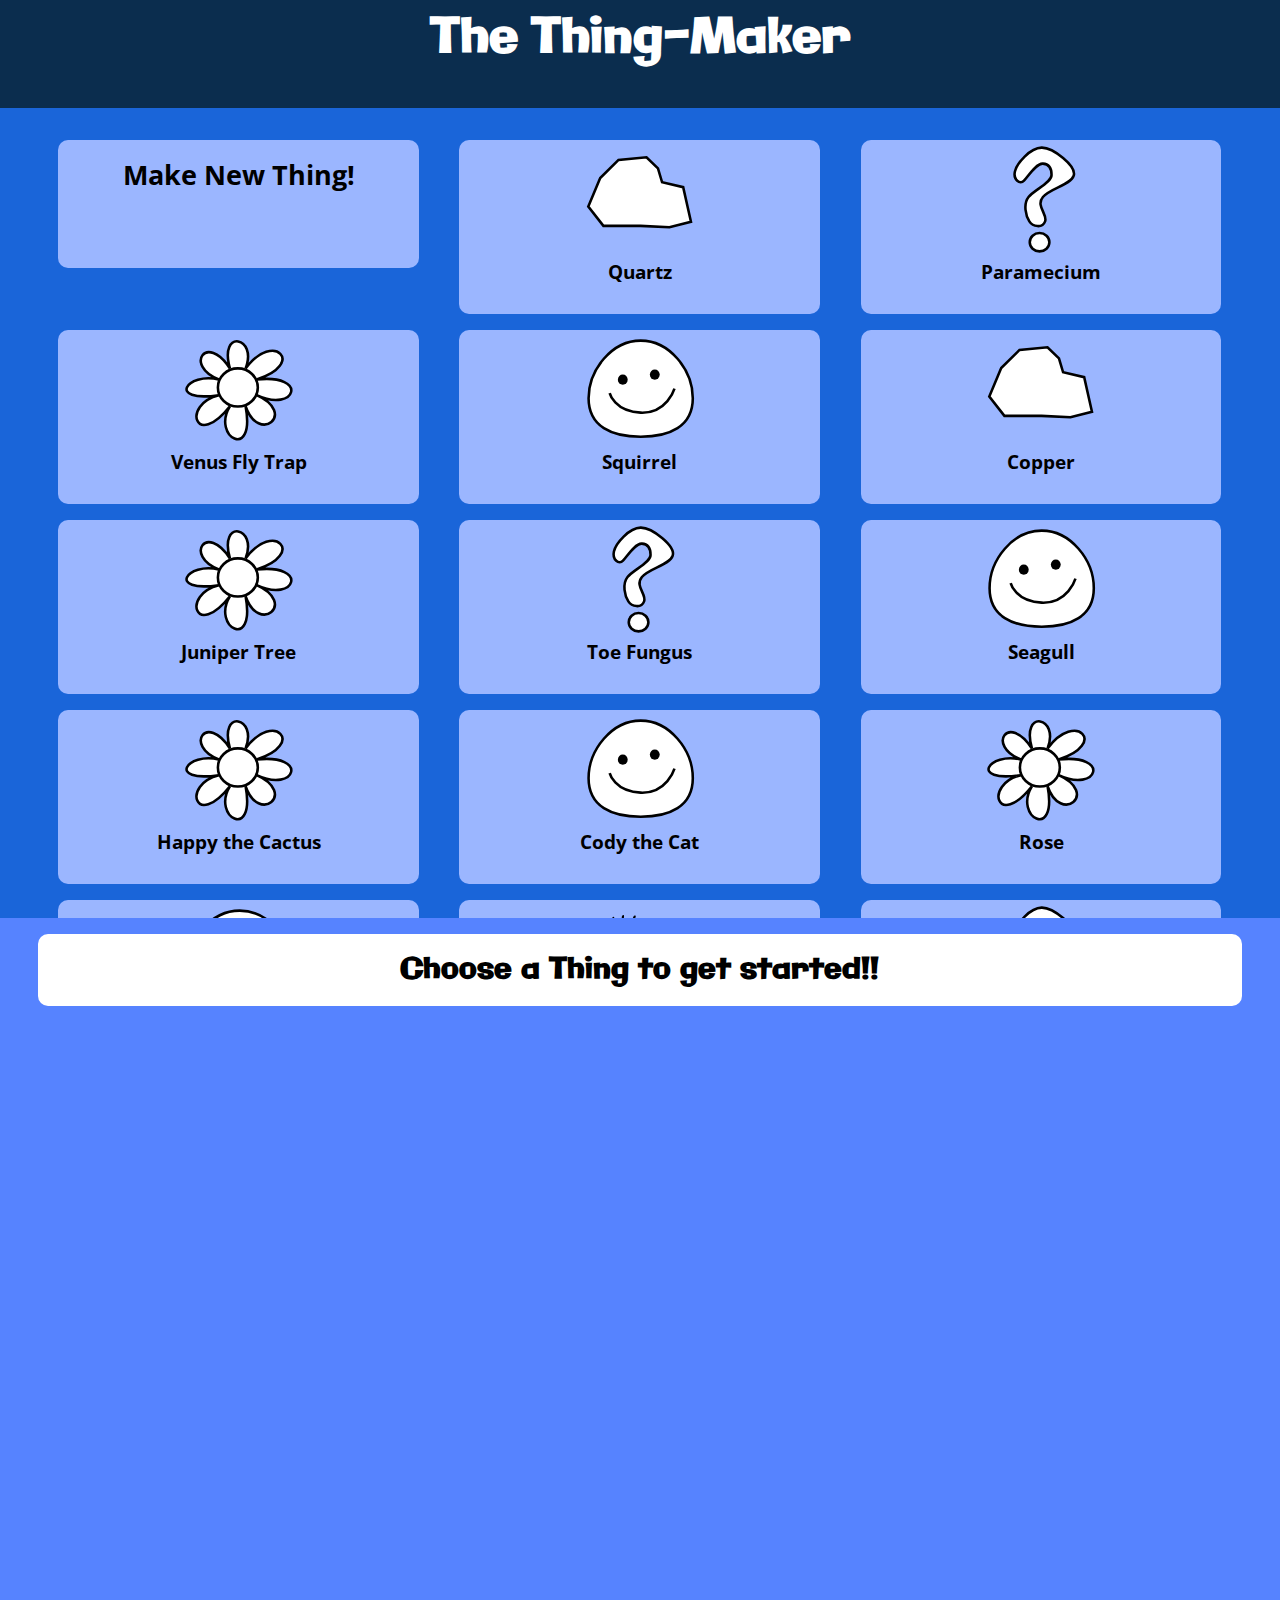
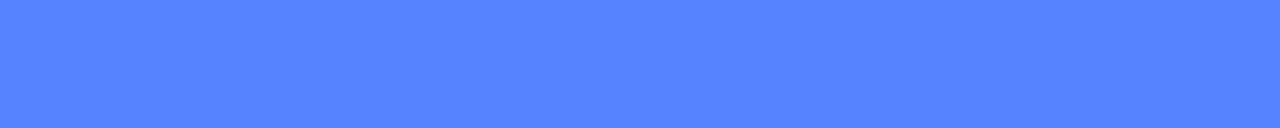
<file: index.html>
<!DOCTYPE html>
<html lang="en"> 
	<head>
		<title>The Thing Maker</title>
		<meta charset="UTF-8">
		<meta name="viewport" content="width=device-width,initial-scale=1.0"> <!--added to make media queries work on devices-->
		<link href='http://fonts.googleapis.com/css?family=Galindo' rel='stylesheet' type='text/css'>
		<link href='http://fonts.googleapis.com/css?family=Open+Sans' rel='stylesheet' type='text/css'>
		<link rel="stylesheet" type="text/css" href="stylesheets/reset.css">
		<link rel="stylesheet" type="text/css" href="stylesheets/grid.css">
		<link rel="stylesheet" type="text/css" href="stylesheets/style.css">
	</head>
	<body>
		<h1 class="full-screen">The Thing-Maker</h1>

		<div id="main" class="full-screen">
			
			<div class="half-screen select frame">
				<div id="select">
					<ul class="blockContainer">
						<li class="thing blockColumn makeNewThing">
							<p>Make New Thing!</p>
						</li>
	 				</ul>
				</div>
			</div>
			<div class="half-screen status frame">
				<div id="status" class="container">
					<h2>Choose a Thing to get started!!</h2>
				</div>
			</div>

		</div>
		<script type="text/javascript" src="javascript/jquery-1.11.1.js"></script>
		<!--<script src="http://ajax.googleapis.com/ajax/libs/jquery/1.11.1/jquery.min.js"></script>-->
		<script src="javascript/utils.js"></script>
		<script src="javascript/objects.js"></script>
		<script src="javascript/model.js"></script>

		<script src="javascript/view.js"></script>
		<script src="javascript/mobile.js"></script>
		<script src="javascript/form.js"></script>	
			
		<script src="javascript/controller.js"></script>

		<!--<script src="javascript/tests.js"></script>-->
	</body>
</html>
</file>
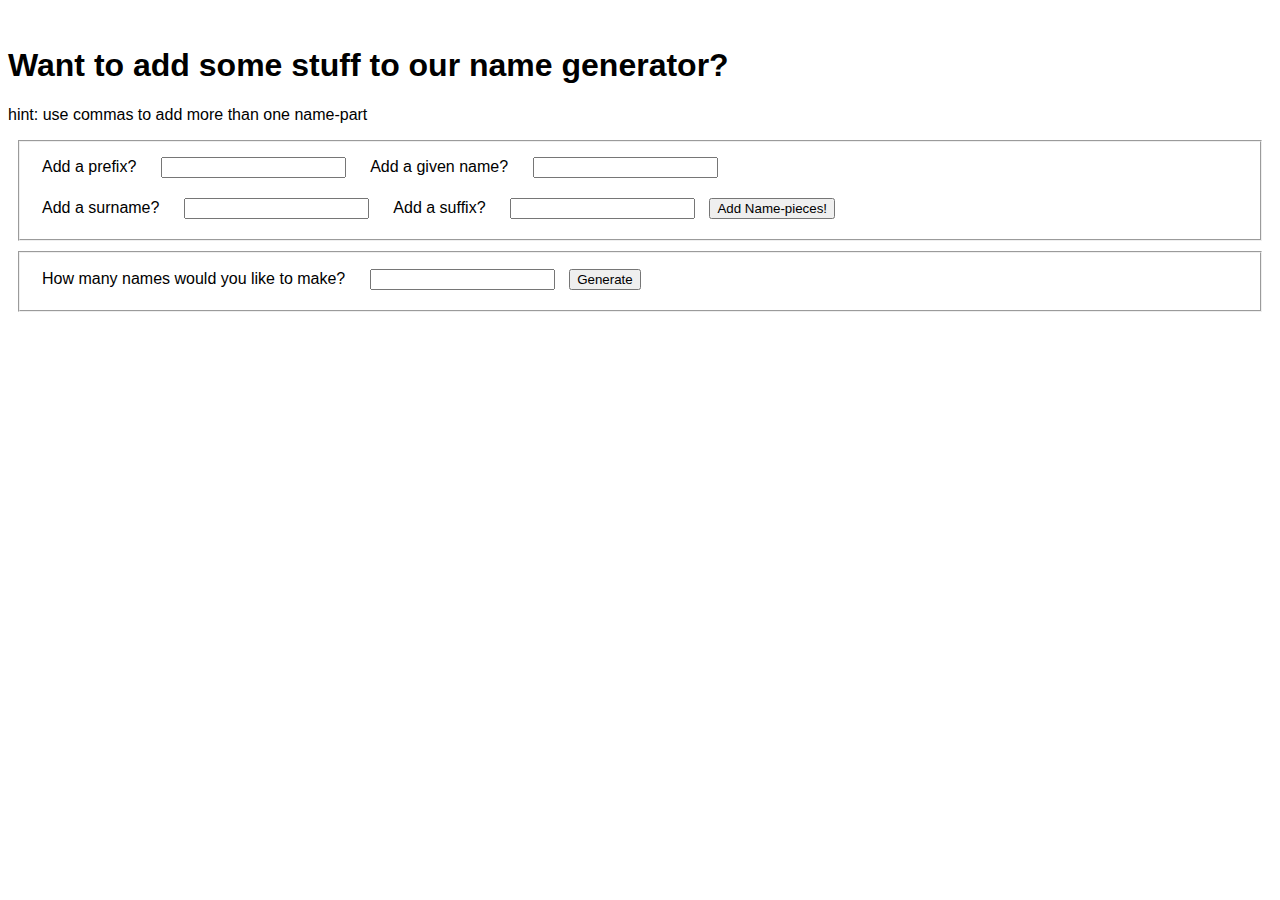
<file: arrays.html>
<!DOCTYPE html>
<html lang="en"> 
	<head>
		<title></title>
		<meta charset="UTF-8">
		<link rel="stylesheet" type="text/css" href="">
		<style>
			body{
				font-family: sans-serif;
			}
			label, input, fieldset{
				margin: 10px;
			}

			label[for='names']{
				display: none;
				margin: 0;
			}

		</style>
	</head>
	<body>
		<label for="addName">
			<h1>Want to add some stuff to our name generator?</h1>
			<p>hint: use commas to add more than one name-part<p>
		</label>
		<fieldset id="addName">
			<label for="prefix">Add a prefix? </label>
			<input id="prefix" type="text">

			<label for="givenName">Add a given name? </label>		
			<input id="givenName" type="text">

			<br><!--I'm being lazy here-->

			<label for="surname">Add a surname? </label>
			<input id="surname" type="text">

			<label for="suffix">Add a suffix? </label>
			<input id="suffix" type="text">

			<button type="button">Add Name-pieces!</button>
		</fieldset>

		<fieldset id="generateNames">
			<label for="numOfNames">How many names would you like to make?</label>
			<input id="numOfNames" type="text">
			<button type="button">Generate</button>
		</fieldset>

		<label for="names"><h1>Here are your names!!</h1></label>
		<div id="names"></div>

		<script type="text/javascript" src="jquery-1.11.1.js"></script>
		<script type="text/javascript" src="arrays.js"></script>
	</body>
</html>
</file>
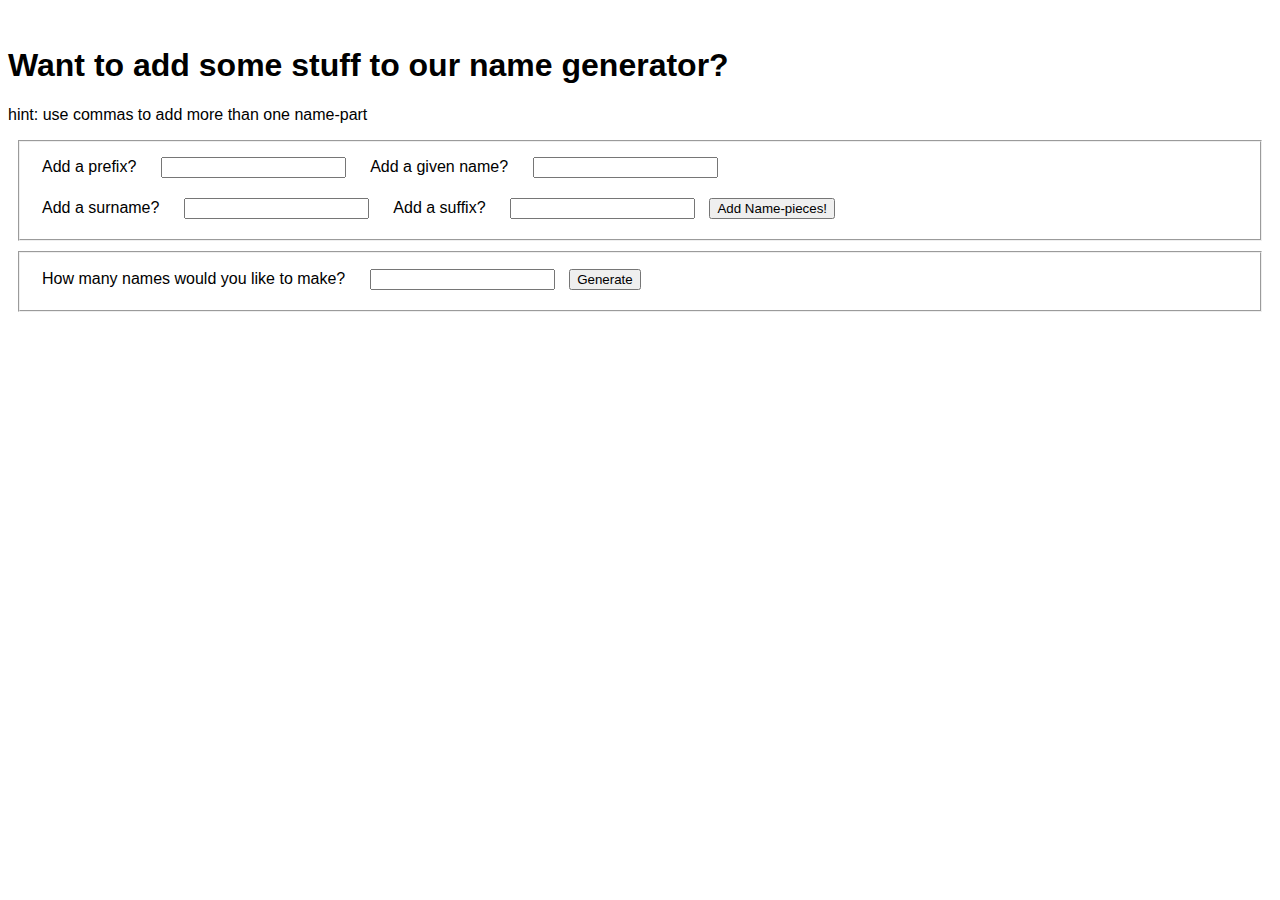
<file: NameGenerator/arrays.html>
<!DOCTYPE html>
<html lang="en"> 
	<head>
		<title></title>
		<meta charset="UTF-8">
		<link rel="stylesheet" type="text/css" href="">
		<style>
			body{
				font-family: sans-serif;
			}
			label, input, fieldset{
				margin: 10px;
			}

			label[for='names']{
				display: none;
				margin: 0;
			}

		</style>
	</head>
	<body>
		<label for="addName">
			<h1>Want to add some stuff to our name generator?</h1>
			<p>hint: use commas to add more than one name-part<p>
		</label>
		<fieldset id="addName">
			<label for="prefix">Add a prefix? </label>
			<input id="prefix" type="text">

			<label for="givenName">Add a given name? </label>		
			<input id="givenName" type="text">

			<br><!--I'm being lazy here-->

			<label for="surname">Add a surname? </label>
			<input id="surname" type="text">

			<label for="suffix">Add a suffix? </label>
			<input id="suffix" type="text">

			<button type="button">Add Name-pieces!</button>
		</fieldset>

		<fieldset id="generateNames">
			<label for="numOfNames">How many names would you like to make?</label>
			<input id="numOfNames" type="text">
			<button type="button">Generate</button>
		</fieldset>

		<label for="names"><h1>Here are your names!!</h1></label>
		<div id="names"></div>

		<script src="http://ajax.googleapis.com/ajax/libs/jquery/1.11.1/jquery.min.js"></script>
		<!--<script type="text/javascript" src="jquery-1.11.1.js"></script>-->
		<script type="text/javascript" src="arrays.js"></script>
	</body>
</html>
</file>
<file: stylesheets/grid.css>
/*all padding and borders added will cut into the width, not add to it.  
margin will add to it*/
* {    
    -moz-box-sizing: border-box; 
    -webkit-box-sizing: border-box;
    box-sizing: border-box;
}

/*Styles for full-screen 2-column layout with no margins*/

.wideContainer 					{ width: 100%;	}

.wideContainer .half-screen   	{ width: 50%;	
								  float: left;	}

/*Styles for a 3-column layout with blocks that will fill given space
necessitates very specific margins because there will be no clearing in between*/
.blockContainer						{ width: 94%;
									  margin-left: 3%; 
									  margin-right: 3%; }		

.blockContainer .blockColumn		{ width: 30%;
									  margin-left: 1.666666666666666%; 
									  margin-right: 1.666666666666666%;
									  margin-top: 1rem; 
									  float: left;      } 

/* more traditional grid with 6 columns
 columns are 13% width with 2% gutters on each side, 
 excepting first and last columns which have a 1% outer gutter.
 multi-column widths cover those widths plus contained gutters.*/

.container									{ width: 94%;
											  margin-left: 3%; 
											  margin-right: 3%; }

.container .columns							{ margin-left: 2%; 
											  margin-right: 2%; 
											  float: left;      } 

.columns.alpha								{ margin-left: 1%;  } 
.columns.omega								{ margin-right: 1%; }	

/*ideally every floated element (with column class) will be nested
in a container, and that container is self-clearing.  
Anything that is floated/not in a container can use .group*/							
.container:after, .wideContainer:after, .blockContainer:after, .group 	
												{ content: ""; 
												  display: table;
												  clear: both;      } 


.container .one.columns                     { width: 13%;  	}
.container .two.columns                     { width: 30%;  	}
.container .three.columns                   { width: 47%;  	} 
.container .four.columns                    { width: 64%;  	}
.container .five.columns                    { width: 81%;  	}
.container .six.columns                     { width: 98%;   }

/*for testing*/

/*.container 	{	border: 2px dotted blue;		}
.columns	{	background-color: rgba(50, 50, 50, .3);	}*/
</file>
<file: stylesheets/style.css>
/*Color Palette*/
/*Color assignments*/
/* Mixins */
html, body {
  min-height: 100vh;
  overflow: hidden; }

div#status, div#select {
  min-height: 90vh;
  padding-top: 1rem; }

h1 {
  min-height: 12vh;
  background-color: #0b2d4e;
  color: white; }

.frame {
  height: 90vh;
  overflow: scroll; }

.select.frame {
  background-color: #1a65d9; }

.status.frame {
  background-color: #5683ff; }

img {
  max-width: 100%; }

strong {
  font-weight: bold; }

h1, h2 {
  font-weight: bold;
  font-size: 3rem;
  font-family: Galindo, "Franklin Gothic", "ITC Franklin Gothic", "Arial Bold", Arial, sans-serif;
  padding: 1rem .5rem;
  text-align: center;
  line-height: 2.5rem; }

h1 {
  padding-top: 1.2rem; }

h2 {
  font-size: 1.8rem; }

body, p {
  font-family: "Open sans", Futura, "Trebuchet MS", Arial, sans-serif;
  font-size: 1.4rem;
  line-height: 1.8rem; }

button {
  font-size: .8rem;
  background-color: #0b2d4e;
  color: white;
  border: none; }
  button:hover {
    color: black; }

div[id^="form"] {
  text-align: center;
  width: 100%;
  /*General text fields/buttons*/ }
  @media screen and (min-width: 200px) and (max-width: 750px) {
    div[id^="form"] {
      font-size: 0.4rem; } }
  @media screen and (min-width: 200px) and (max-width: 750px) {
    div[id^="form"] h2 {
      line-height: 1.5rem;
      margin-top: 0.8rem;
      margin-bottom: .5rem;
      margin-left: 4%; } }
  @media screen and (min-width: 300px) and (max-width: 750px) and (orientation: landscape) {
    div[id^="form"] h2 {
      margin-top: 0;
      max-width: 80%; } }
  div[id^="form"] ul {
    width: 94%;
    margin: 2% auto; }
  div[id^="form"] .svgContainer {
    width: 90%;
    margin: 0 auto; }
    @media screen and (min-width: 200px) and (max-width: 750px) {
      div[id^="form"] .svgContainer {
        width: 75%; } }
    @media screen and (min-width: 300px) and (max-width: 750px) and (orientation: landscape) {
      div[id^="form"] .svgContainer {
        width: 80%; } }
  div[id^="form"] li {
    min-height: 10rem;
    max-width: 28%;
    margin: 2% 2%;
    display: inline-block;
    float: left;
    text-align: center;
    border-radius: 10px;
    background-color: #1a65d9;
    color: white;
    padding: .5rem; }
    @media screen and (min-width: 300px) and (max-width: 750px) and (orientation: portrait) {
      div[id^="form"] li {
        max-height: 6rem;
        min-height: 6rem;
        height: 6rem; } }
    @media screen and (min-width: 300px) and (max-width: 750px) and (orientation: landscape) {
      div[id^="form"] li {
        min-height: 0rem;
        max-height: 5rem;
        max-width: 16%;
        margin: 1%; } }
  div[id^="form"] li.checked {
    background-color: white;
    color: black; }
  div[id^="form"] li:hover {
    background-color: white;
    color: black; }
  div[id^="form"] div#relativeWrap {
    width: 100%;
    position: relative; }
  @media screen and (min-width: 300px) and (max-width: 750px) and (orientation: landscape) {
    div[id^="form"] fieldset#togglePet {
      margin-left: -8%; } }
  div[id^="form"] input[type="radio"], div[id^="form"] input[type="radio"] + label {
    width: 30%;
    margin: 5%;
    height: 4rem;
    display: inline-block; }
    @media screen and (min-width: 300px) and (max-width: 750px) and (orientation: landscape) {
      div[id^="form"] input[type="radio"], div[id^="form"] input[type="radio"] + label {
        max-width: 20%;
        margin: 2%;
        margin-right: 6%; } }
  div[id^="form"] input[type="radio"] {
    position: absolute;
    opacity: .5;
    top: 0;
    left: 10%; }
    @media screen and (min-width: 200px) and (max-width: 750px) and (orientation: portrait) {
      div[id^="form"] input[type="radio"] {
        top: -1rem;
        left: 13%; } }
    @media screen and (min-width: 300px) and (max-width: 750px) and (orientation: landscape) {
      div[id^="form"] input[type="radio"] {
        left: 17%;
        top: .1rem; } }
  div[id^="form"] input[type="radio"]:last-of-type {
    left: 45%; }
    @media screen and (min-width: 200px) and (max-width: 750px) and (orientation: portrait) {
      div[id^="form"] input[type="radio"]:last-of-type {
        left: 38%; } }
    @media screen and (min-width: 300px) and (max-width: 750px) and (orientation: landscape) {
      div[id^="form"] input[type="radio"]:last-of-type {
        left: 48%; } }
  div[id^="form"] input[type="radio"] + label {
    border-radius: 10px;
    background-color: #1a65d9;
    color: white;
    text-align: center;
    line-height: 4rem;
    font-size: 1.4rem; }
  div[id^="form"] input[type="radio"]:hover + label {
    background-color: white;
    color: black; }
  div[id^="form"] input[type="radio"]:checked + label {
    background-color: white;
    color: black; }
  div[id^="form"] input[type="text"], div[id^="form"] label {
    display: none;
    font-size: 1.4rem; }
    @media screen and (min-width: 200px) and (max-width: 750px) {
      div[id^="form"] input[type="text"], div[id^="form"] label {
        font-size: 0.9rem; } }
  div[id^="form"] input[type="text"] {
    border-radius: 10px;
    height: 3rem;
    border: 4px solid black;
    width: 80%;
    margin: 0 auto;
    line-height: 2rem;
    padding: .25rem; }
  div[id^="form"] button {
    border-radius: 10px;
    margin: 2rem 4% 3rem 4%; }
    @media screen and (min-width: 200px) and (max-width: 750px) {
      div[id^="form"] button {
        margin: 1rem 2% 0 2%; } }
  div[id^="form"] button:disabled {
    background-color: #304152;
    color: gray; }
  div[id^="form"] button:disabled:hover {
    background-color: #304152;
    color: gray; }
  div[id^="form"] button:disabled:hover:before {
    border-radius: 10px;
    content: "Hmm, Something's still missing...";
    min-height: 3.5rem;
    min-width: 15%;
    max-width: 15rem;
    position: absolute;
    margin: -2rem 0 0 -12rem;
    background-color: white;
    font-size: 1.4rem;
    padding: .5rem;
    color: black; }
    @media screen and (min-width: 200px) and (max-width: 750px) {
      div[id^="form"] button:disabled:hover:before {
        font-size: 0.9rem;
        max-width: 40%;
        margin: -2rem 0 0 -6rem; } }
  div[id^="form"] button:hover {
    background-color: white;
    color: black; }
  div[id^="form"] #cancel {
    float: left;
    font-size: 2.4rem;
    height: 4rem;
    min-width: 25%;
    margin-top: 2.5rem; }
    @media screen and (min-width: 200px) and (max-width: 750px) {
      div[id^="form"] #cancel {
        font-size: 1.4rem;
        max-height: 3rem;
        margin-top: 1.5rem;
        margin-left: 5%; } }
    @media screen and (min-width: 300px) and (max-width: 750px) and (orientation: landscape) {
      div[id^="form"] #cancel {
        margin-top: .5rem; } }
  div[id^="form"] #next, div[id^="form"] #make {
    float: right;
    height: 5rem;
    min-width: 30%;
    font-size: 2.9rem; }
    @media screen and (min-width: 200px) and (max-width: 750px) {
      div[id^="form"] #next, div[id^="form"] #make {
        font-size: 1.65rem;
        max-height: 4rem; } }
    @media screen and (min-width: 300px) and (max-width: 750px) and (orientation: landscape) {
      div[id^="form"] #next, div[id^="form"] #make {
        margin-top: 0;
        margin-right: 14%; } }
  div[id^="form"] #make {
    height: 6rem;
    min-width: 35%;
    font-size: 3.4rem; }
    @media screen and (min-width: 200px) and (max-width: 750px) {
      div[id^="form"] #make {
        font-size: 1.9rem;
        max-height: 4rem; } }

@media screen and (min-width: 200px) and (max-width: 750px) and (orientation: landscape) {
  div#formButtons {
    margin-top: 1rem; } }

@media screen and (min-width: 200px) and (max-width: 750px) {
  div#formPage3 label, div#formPage2 label {
    font-size: 1.1rem;
    line-height: 2rem;
    padding: .25rem;
    margin-top: 0;
    margin-left: -8%; } }
@media screen and (min-width: 200px) and (max-width: 750px) and (orientation: portrait) {
  div#formPage3 label, div#formPage2 label {
    width: 100%;
    margin: 0 auto; } }
div#formPage3 input[type="radio"] + label, div#formPage2 input[type="radio"] + label {
  margin-left: 0%; }
@media screen and (min-width: 200px) and (max-width: 750px) {
  div#formPage3 input, div#formPage2 input {
    height: 2rem;
    margin: 0 auto; } }
@media screen and (min-width: 200px) and (max-width: 750px) and (orientation: landscape) {
  div#formPage3 input, div#formPage2 input {
    margin-bottom: .5rem; } }
@media screen and (min-width: 200px) and (max-width: 750px) and (orientation: portrait) {
  div#formPage3 input, div#formPage2 input {
    width: 100%;
    line-height: 1.5rem;
    padding: .25rem;
    font-size: 1rem; } }
@media screen and (min-width: 200px) and (max-width: 750px) and (orientation: landscape) {
  div#formPage3 input[type="text"], div#formPage2 input[type="text"] {
    margin-left: 5%; } }
@media screen and (min-width: 200px) and (max-width: 750px) and (orientation: portrait) {
  div#formPage3 #togglePet input, div#formPage3 #togglePet label, div#formPage2 #togglePet input, div#formPage2 #togglePet label {
    height: 3rem;
    width: 90%;
    margin: 2%; }
    div#formPage3 #togglePet input[type="radio"], div#formPage3 #togglePet label[type="radio"], div#formPage2 #togglePet input[type="radio"], div#formPage2 #togglePet label[type="radio"] {
      z-index: 10;
      left: 2.2%; }
    div#formPage3 #togglePet input[type="radio"]:first-of-type, div#formPage3 #togglePet label[type="radio"]:first-of-type, div#formPage2 #togglePet input[type="radio"]:first-of-type, div#formPage2 #togglePet label[type="radio"]:first-of-type {
      top: 0rem; }
    div#formPage3 #togglePet input[type="radio"]:last-of-type, div#formPage3 #togglePet label[type="radio"]:last-of-type, div#formPage2 #togglePet input[type="radio"]:last-of-type, div#formPage2 #togglePet label[type="radio"]:last-of-type {
      top: 3.6rem;
      right: 0; } }
@media screen and (min-width: 200px) and (max-width: 750px) and (orientation: landscape) {
  div#formPage3 #togglePet input, div#formPage3 #togglePet label, div#formPage2 #togglePet input, div#formPage2 #togglePet label {
    height: 3rem; } }

h2 {
  border-radius: 10px;
  background-color: white; }

#popOut {
  border-radius: 10px;
  background-color: #225db9;
  padding: 1rem;
  margin: 0 1rem;
  color: white;
  margin: 1.5rem 0;
  padding: 1.2rem;
  margin-left: 5%;
  width: 90%;
  background-color: #0b2d4e; }
  #popOut li {
    font-size: 1.5rem;
    margin: 1rem 0; }
  #popOut button {
    border-radius: 10px;
    font-weight: bold;
    background-color: transparent;
    border: 2px solid white;
    color: white;
    font-size: 2rem;
    float: right;
    margin-top: 8%; }

p#actionWindow {
  border-radius: 10px;
  background-color: #225db9;
  padding: 1rem;
  margin: 0 1rem;
  color: white;
  min-height: 5.5rem; }

ul#thingStats {
  padding: .5rem 1rem; }
  ul#thingStats li {
    margin: .5rem 0; }
    ul#thingStats li strong {
      font-size: 1.6rem; }

label, input, select {
  display: block;
  margin: .5rem .2rem .2rem .5rem; }

select {
  width: 6rem; }

#thingActions button {
  font-size: 1.7rem; }
  #thingActions button:hover {
    color: black;
    background-color: white; }

#thingSelect button {
  height: 3rem; }
  #thingSelect button:hover {
    background-color: white; }

div#select {
  margin-bottom: 2.5rem; }
  div#select .thing {
    border-radius: 10px;
    padding: .5rem;
    padding-top: .25rem;
    display: inline-block;
    min-height: 8rem;
    background-color: #9bb6ff; }
    div#select .thing.active {
      background-color: #33e820; }
    div#select .thing:hover {
      background-color: #33e820;
      border: 5px solid white; }
  div#select .svgContainer {
    width: 50%;
    margin: 0 auto; }
  div#select p {
    text-overflow: ellipsis;
    overflow: hidden;
    font-size: 1.2rem;
    font-weight: bold;
    text-align: center;
    line-height: 1.4rem;
    height: 2.8rem; }
  div#select .makeNewThing p {
    font-size: 1.7rem;
    line-height: 1.9rem;
    height: 3.8rem;
    margin-top: 1rem; }

button#closeDrawer {
  display: none; }

@media screen and (max-width: 900px) {
  .status.frame {
    position: absolute;
    z-index: 5;
    top: 0;
    height: 100%; }

  #status {
    margin: 1rem 7% 1rem 3%;
    width: 83%; }

  #select p {
    text-overflow: ellipsis;
    overflow: hidden;
    line-height: 2.4rem;
    height: 3.2rem; }

  div#select .thing.makeNewThing p {
    min-height: 8rem;
    margin-top: 1.5rem; }

  div#select .thing.makeNewThing {
    padding: .2rem;
    padding-top: 0; }

  button#closeDrawer {
    display: block;
    position: absolute;
    top: -2%;
    right: 0;
    width: 7%;
    min-height: 102%;
    background-color: #0b2d4e; }
    button#closeDrawer:hover {
      background-color: white; }

  .thing {
    min-height: 8rem; }

  #popOut button {
    margin-top: 10rem; }

  #profile + button {
    margin-top: 1rem; }

  #action + button {
    margin-top: 8rem; } }
@media screen and (min-width: 700px) and (max-width: 900px), screen and (min-width: 1200px) {
  div#select .svgContainer {
    width: 32%; } }
@media screen and (min-width: 200px) and (max-width: 750px) {
  #status {
    padding: 0; }

  h1 {
    font-size: 2rem;
    padding: .3rem;
    line-height: 3.5rem; }

  h2 {
    font-size: 1.4rem;
    line-height: 1.2rem;
    padding: .5rem;
    margin-bottom: .4rem; }

  body, p {
    font-size: 1.4rem; }

  #profile body, #profile p {
    font-size: 1.15rem;
    line-height: 0.9rem; }

  div#select p {
    text-overflow: ellipsis;
    overflow: hidden;
    font-size: 1.1rem;
    line-height: 1.3rem;
    height: 3.9rem; }

  div#select .makeNewThing p {
    font-size: 1.4rem;
    line-height: 1.6rem;
    height: 4.8rem;
    margin-top: .4rem; }

  ul#thingStats li strong {
    font-size: 1.4rem; }

  #popOut button {
    float: none;
    display: block;
    margin: 0 auto; }

  #profile + button {
    margin-top: .3rem; }

  #action + button {
    margin-top: 4rem; }

  #actionWindow {
    display: none; }

  button#next:disabled:hover {
    color: black; } }
@media screen and (min-width: 200px) and (max-width: 750px) and (orientation: landscape) {
  #thingActions button {
    width: 48%;
    margin: 1%;
    margin-top: 2%;
    height: 2.8rem; }

  h2 {
    width: 90%; }

  div#select p {
    height: 2.6rem; }

  #popOut {
    width: 80%; }

  #svgContainer {
    width: 22%; }

  #statsContainer {
    width: 55%; }

  #status {
    margin: 0;
    margin-left: 2%;
    width: 95%; }

  button#closeDrawer {
    width: 10%; }

  #popOut {
    min-height: 10rem; } }
@media screen and (min-width: 200px) and (max-width: 550px) and (orientation: portrait) {
  div#status h2 {
    margin-top: -1rem; }

  #thingActions button {
    width: 45%;
    height: 3rem; }

  #status {
    margin: .3rem 3% .3rem 2.5%;
    width: 75%; }

  button#closeDrawer {
    width: 15%; }

  #svgContainer {
    max-width: 70%;
    margin: 0 5% 0 25%; }

  #statsContainer {
    width: 100%; }

  div[id^="form"] li {
    min-height: 6rem;
    max-width: 45%;
    padding-bottom: 0;
    margin-bottom: 0; }
    div[id^="form"] li .svgContainer {
      max-width: 100%;
      max-height: 4rem; } }
</file>
